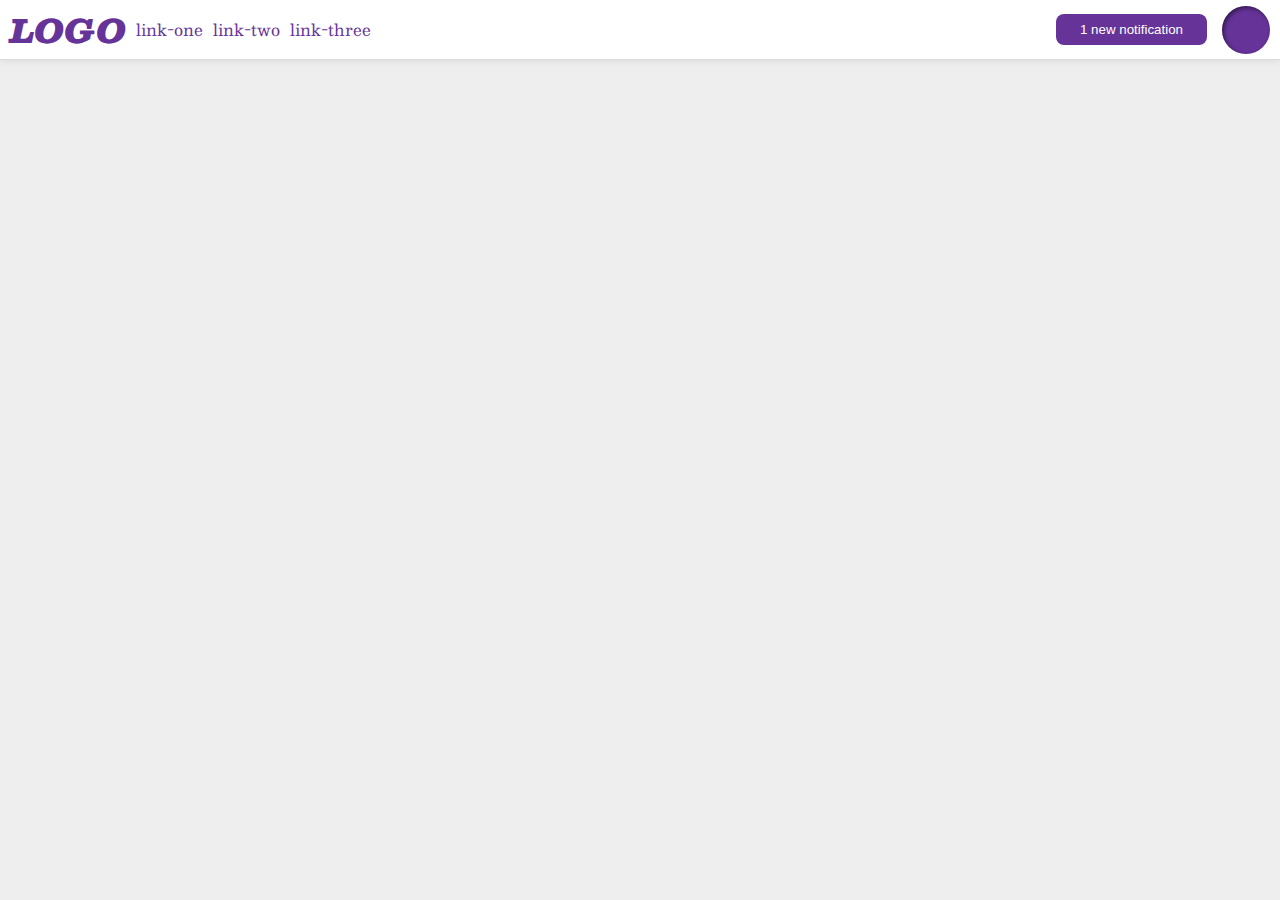
<file: flex/03-flex-header-2/index.html>
<!DOCTYPE html>
<html lang="en">
  <head>
    <meta charset="UTF-8">
    <meta http-equiv="X-UA-Compatible" content="IE=edge">
    <meta name="viewport" content="width=device-width, initial-scale=1.0">
    <title>Flex Header 2</title>
    <link rel="stylesheet" href="style.css">
  </head>
  <body>
    <div class="header">
      <div class="logolinks">
        <div class="logo">
          LOGO
        </div>
        <ul class="links">
          <li><a href="https://google.com">link-one</a></li>
          <li><a href="https://google.com">link-two</a></li>
          <li><a href="https://google.com">link-three</a></li>
        </ul>
    </div>
          <div class="derecha">
            <button class="notifications">
              1 new notification
            </button>
            <div class="profile-image"></div>
          </div>
    </div>
  </body>
</html>
</file>
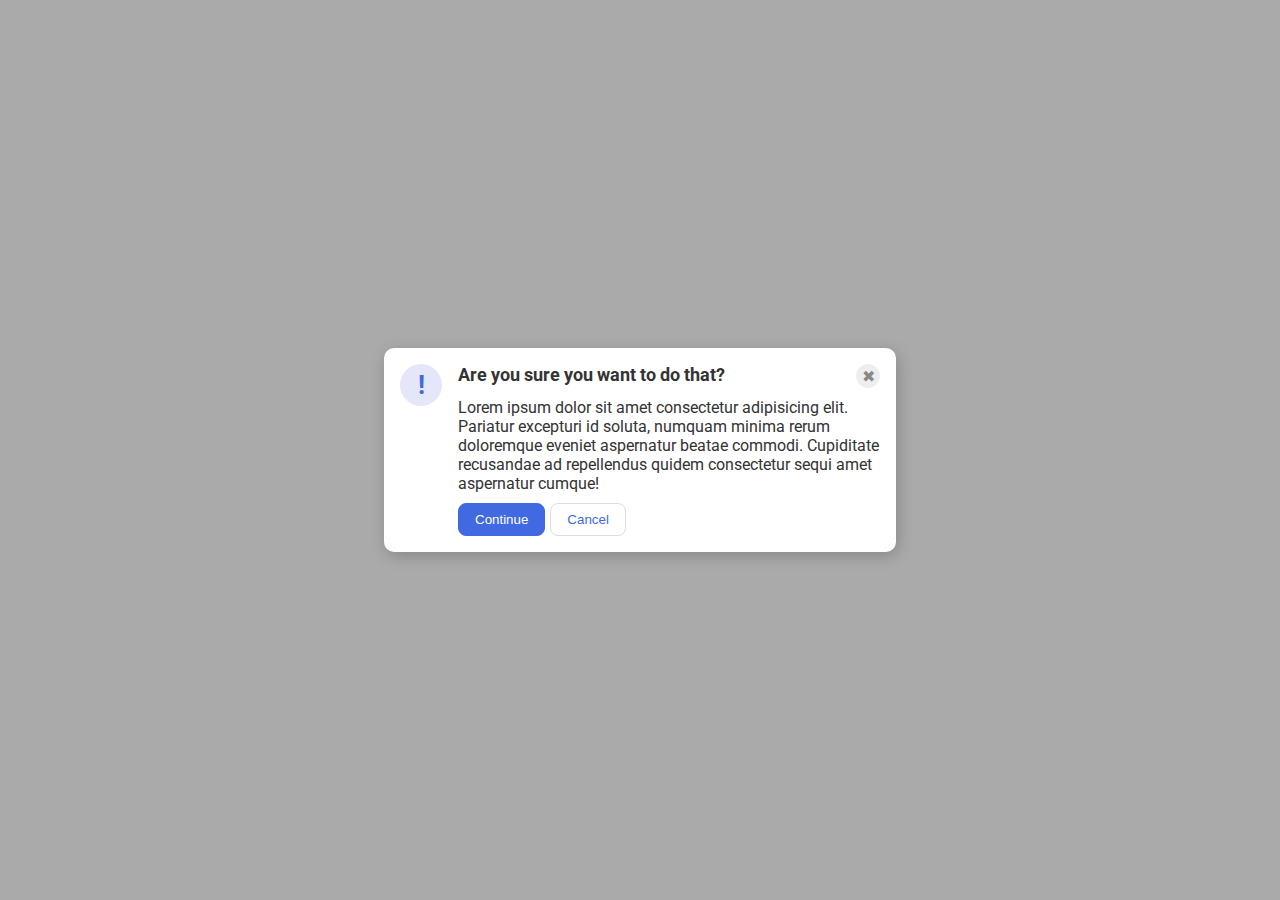
<file: flex/05-flex-modal/index.html>
<!DOCTYPE html>
<html lang="en">
  <head>
    <meta charset="UTF-8">
    <meta http-equiv="X-UA-Compatible" content="IE=edge">
    <meta name="viewport" content="width=device-width, initial-scale=1.0">
    <link rel="stylesheet" href="style.css">
    <title>Modal</title>
  </head>
  <body>
    <div class="modal">
      <div class="icon">!</div>
          <div class="container">
            <div class="headerContainer">
            <div class="header">Are you sure you want to do that?</div>  
            <button class="close-button">✖</button>
          </div>
            <div class="text">Lorem ipsum dolor sit amet consectetur adipisicing elit. Pariatur excepturi id soluta, numquam minima rerum doloremque eveniet aspernatur beatae commodi. Cupiditate recusandae ad repellendus quidem consectetur sequi amet aspernatur cumque!</div>
            <div class="buttonContainer">
            <button class="continue">Continue</button>
            <button class="cancel">Cancel</button>
      </div>
    </div>
  </body>
</html>
</file>
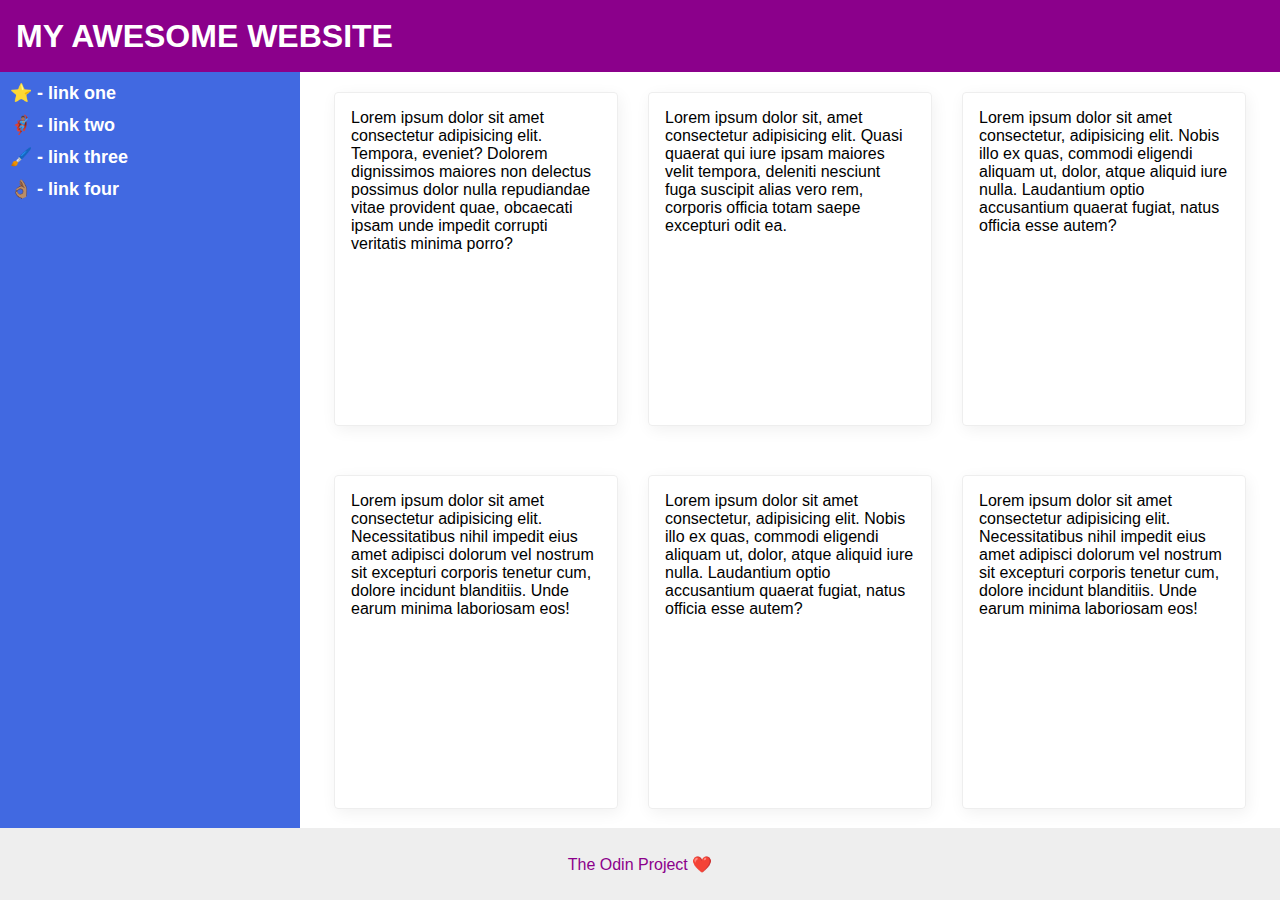
<file: flex/07-flex-layout-2/index.html>
<!DOCTYPE html>
<html lang="en">
  <head>
    <meta charset="UTF-8">
    <meta http-equiv="X-UA-Compatible" content="IE=edge">
    <meta name="viewport" content="width=device-width, initial-scale=1.0">
    <title>The Holy Grail</title>
    <link rel="stylesheet" href="style.css">
  </head>
  <body>
    <div class="header">
      MY AWESOME WEBSITE
    </div>
    <div id="bodyContainer">
    <div class="sidebar">
      <ul>
        <li><a href="#">⭐ - link one</a></li>
        <li><a href="#">🦸🏽‍♂️ - link two</a></li>
        <li><a href="#">🖌️ - link three</a></li>
        <li><a href="#">👌🏽 - link four</a></li>
      </ul>
    </div>
    <div class="cardContainer">
    <div class="card">Lorem ipsum dolor sit amet consectetur adipisicing elit. Tempora, eveniet? Dolorem dignissimos maiores non delectus possimus dolor nulla repudiandae vitae provident quae, obcaecati ipsam unde impedit corrupti veritatis minima porro?</div>
    <div class="card">Lorem ipsum dolor sit, amet consectetur adipisicing elit. Quasi quaerat qui iure ipsam maiores velit tempora, deleniti nesciunt fuga suscipit alias vero rem, corporis officia totam saepe excepturi odit ea.</div>
    <div class="card">Lorem ipsum dolor sit amet consectetur, adipisicing elit. Nobis illo ex quas, commodi eligendi aliquam ut, dolor, atque aliquid iure nulla. Laudantium optio accusantium quaerat fugiat, natus officia esse autem?</div>
    <div class="card">Lorem ipsum dolor sit amet consectetur adipisicing elit. Necessitatibus nihil impedit eius amet adipisci dolorum vel nostrum sit excepturi corporis tenetur cum, dolore incidunt blanditiis. Unde earum minima laboriosam eos!</div>
    <div class="card">Lorem ipsum dolor sit amet consectetur, adipisicing elit. Nobis illo ex quas, commodi eligendi aliquam ut, dolor, atque aliquid iure nulla. Laudantium optio accusantium quaerat fugiat, natus officia esse autem?</div>
    <div class="card">Lorem ipsum dolor sit amet consectetur adipisicing elit. Necessitatibus nihil impedit eius amet adipisci dolorum vel nostrum sit excepturi corporis tenetur cum, dolore incidunt blanditiis. Unde earum minima laboriosam eos!</div>
  </div>
</div>
    <div class="footer">
      The Odin Project ❤️
    </div>
  </body>
</html>
</file>
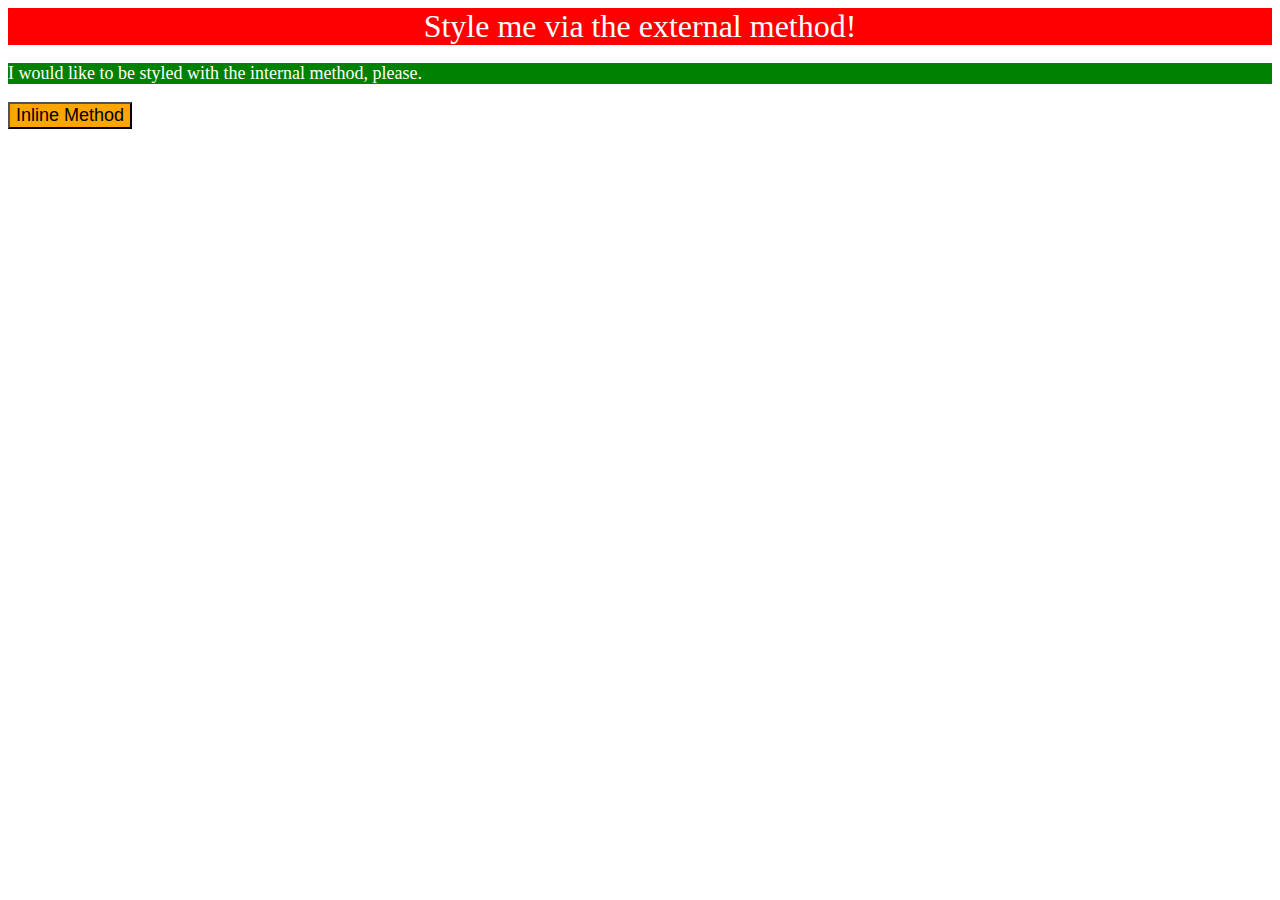
<file: foundations/01-css-methods/index.html>
<!DOCTYPE html>
<html lang="en">
  <head>
    <meta charset="UTF-8">
    <meta http-equiv="X-UA-Compatible" content="IE=edge">
    <meta name="viewport" content="width=device-width, initial-scale=1.0">
    <title>Methods for Adding CSS</title>
    <link rel="stylesheet" href="style.css">
    <style>
      p{
        background-color: green;
        color: white;
        font-size: 18px;

      }
    </style>
  </head>
  <body>
    <div>Style me via the external method!</div>
    <p>I would like to be styled with the internal method, please.</p>
    <button style="background-color: orange; font-size: 18px;">Inline Method</button>
  </body>


</html>
</file>
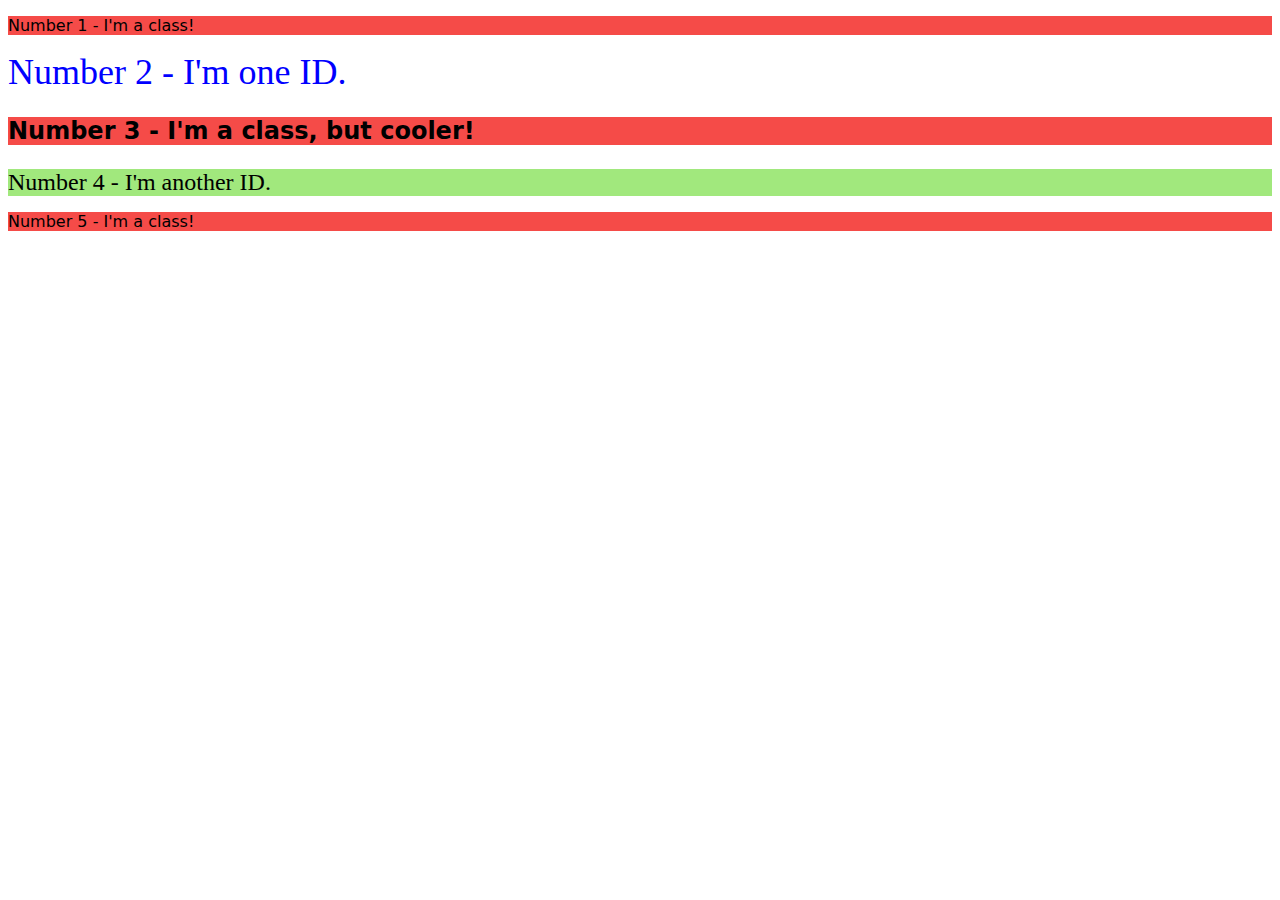
<file: foundations/02-class-id-selectors/index.html>
<!DOCTYPE html>
<html lang="en">
  <head>
    <meta charset="UTF-8">
    <meta http-equiv="X-UA-Compatible" content="IE=edge">
    <meta name="viewport" content="width=device-width, initial-scale=1.0">
    <title>Class and ID Selectors</title>
    <link rel="stylesheet" href="style.css">
  </head>
  <body>
    <p class="pis">Number 1 - I'm a class!</p>
    <div id="id1">Number 2 - I'm one ID.</div>
    <p class="pis" id="id2"><b>Number 3 - I'm a class, but cooler!</b></p>
    <div id="id3">Number 4 - I'm another ID.</div>
    <p class="pis">Number 5 - I'm a class!</p>
  </body>
</html>
</file>
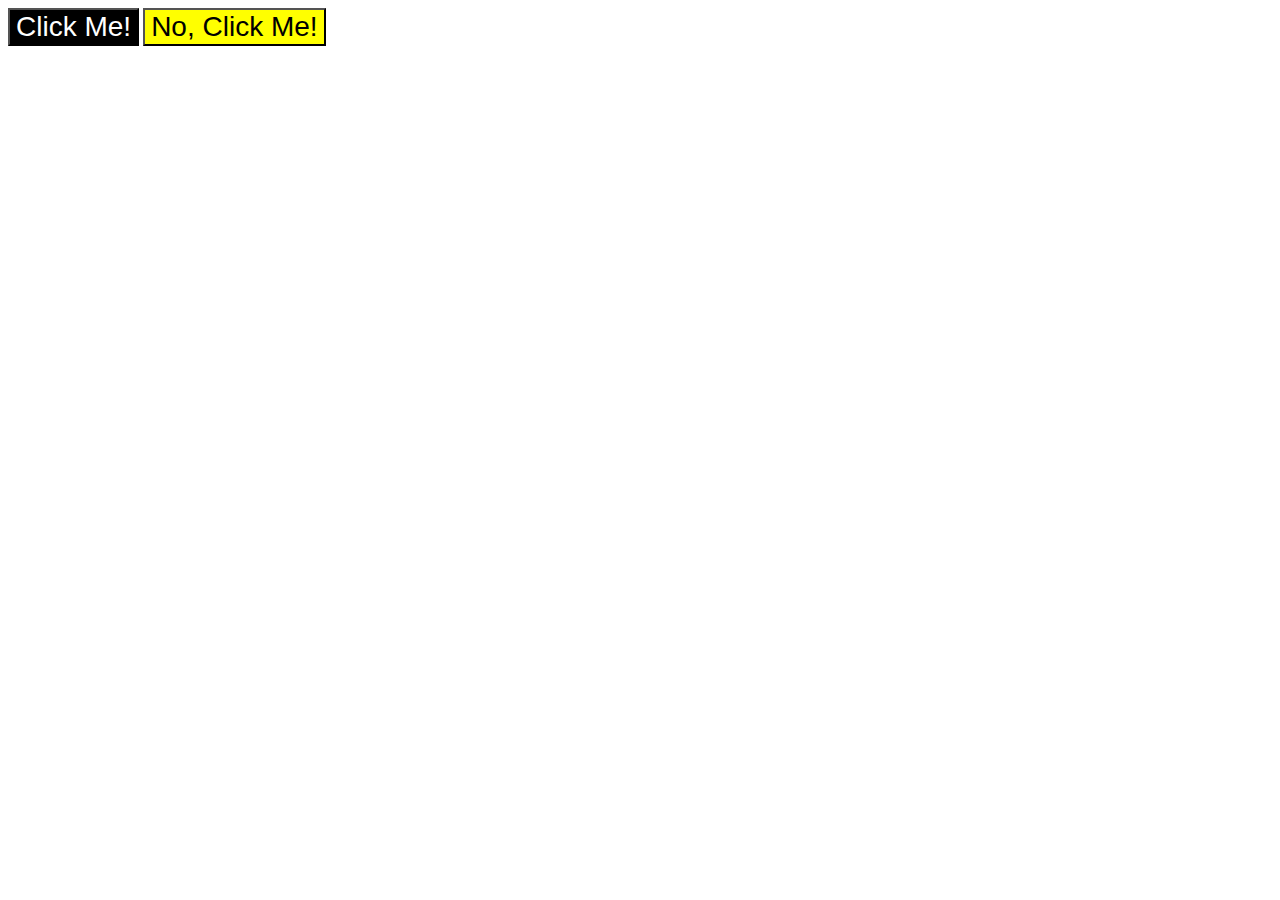
<file: foundations/03-grouping-selectors/index.html>
<!DOCTYPE html>
<html lang="en">
  <head>
    <meta charset="UTF-8">
    <meta http-equiv="X-UA-Compatible" content="IE=edge">
    <meta name="viewport" content="width=device-width, initial-scale=1.0">
    <title>Grouping Selectors</title>
    <link rel="stylesheet" href="style.css">
  </head>
  <body>
    <button class="b1">Click Me!</button>
    <button class="b2">No, Click Me!</button>
  </body>
</html>
</file>
<file: flex/03-flex-header-2/style.css>
/* this is some magical font-importing.  
you'll learn about it later. */
@import url('https://fonts.googleapis.com/css2?family=Besley:ital,wght@0,400;1,900&display=swap');

body {
  margin: 0;
  background: #eee;
  font-family: Besley, serif;
}

.header {
  background: white;
  border-bottom: 1px solid #ddd;
  box-shadow: 0 0 8px rgba(0,0,0,.1);
  display: flex;
  justify-content: space-between;
  align-items: center;
  padding: 0px 10px;
}

.profile-image {
  background: rebeccapurple;
  box-shadow: inset 2px 2px 4px rgba(0,0,0,.5);
  border-radius: 50%;
  width: 48px;
  height: 48px;
}

.logo {
  color: rebeccapurple;
  font-size: 32px;
  font-weight: 900;
  font-style: italic;
  margin-right:0px;
}

button {
  border: none;
  border-radius: 8px;
  background: rebeccapurple;
  color: white;
  padding: 8px 24px;
}

a {
  /* this removes the line under our links */
  text-decoration: none;
  color: rebeccapurple;
  gap: 8px;
    
}

ul {
  list-style-type: none;
  display: flex;
  gap: 10px;
  padding-left: 10px;
 
}
.logolinks{
  display: flex;
  justify-content: flex-start;
  align-items: center;
}

.derecha {
  display: flex;
  justify-content: flex-end;
  align-items: center;
  gap: 15px;  
}
</file>
<file: flex/05-flex-modal/style.css>
@import url('https://fonts.googleapis.com/css2?family=Roboto:wght@400;700&display=swap');

html, body {
  height: 100%;
}

body {
  font-family: Roboto, sans-serif;
  margin: 0;
  background: #aaa;
  color: #333;
  /* I'll give you this one for free lol */
  display: flex;
  align-items: center;
  justify-content: center;
}

.modal {
  background: white;
  width: 480px;
  border-radius: 10px;
  box-shadow: 2px 4px 16px rgba(0,0,0,.2);
  padding: 16px;
  display: flex;
  gap: 16px;
}

.icon {
  color: royalblue;
  font-size: 26px;
  font-weight: 700;
  background: lavender;
  width: 42px;
  height: 42px;
  border-radius: 50%;
  display: flex;
  align-items: center;
  justify-content: center;
  flex-shrink: 0;
}

.close-button {
  background: #eee;
  border-radius: 50%;
  color: #888;
  font-weight: 400;
  font-size: 16px;
  height: 24px;
  width: 24px;
  display: flex;
  align-items: center;
  justify-content: center;
  border: 1px solid #eee;
  padding: 0;
}

.header {
  font-size: 18px;
  font-weight: bold;
}

button {
  cursor: pointer;
  padding: 8px 16px;
  border-radius: 8px;
}

button.continue {
  background: royalblue;
  border: 1px solid royalblue;
  color: white;
}

button.cancel {
  background: white;
  border: 1px solid #ddd;
  color: royalblue;
}

.container {
  display: flex;
  flex-flow: column wrap; 
}

.text {
  display: flex;
  text-align:start;
}

.headerContainer {
  display: flex;
  justify-content: space-between;
  padding: 0px 0 10px;
  align-items: start;
}

.buttonContainer{
  display: flex;
  gap: 5px;
  margin-top: 10px;
}
</file>
<file: flex/07-flex-layout-2/style.css>
body {
  font-family: -apple-system, BlinkMacSystemFont, 'Segoe UI', Roboto, Oxygen, Ubuntu, Cantarell, 'Open Sans', 'Helvetica Neue', sans-serif;
  margin: 0;
  min-height: 100vh;
  display: flex;
  flex-direction: column; 
  justify-content: space-between;
  flex-wrap: wrap;
}

.header {
  height: 72px;
  background: darkmagenta;
  color: white;
  font-size: 32px;
  font-weight: 900;
  display: flex;
  align-items: center;
  padding-left: 16px;
}

.footer {
  height: 72px;
  background: #eee;
  color: darkmagenta;
  display: flex;
  justify-content: center;
  align-items: center;
}

.sidebar {
  width: 300px;
  margin: 0;
  background: royalblue;
  box-sizing: border-box;
  display: flex;
  flex-shrink: 0;
  align-items: start;
  justify-content: start;
}

.card {
  border: 1px solid #eee;
  box-shadow: 2px 4px 16px rgba(0,0,0,.06);
  border-radius: 4px;
  display: flex;
  flex-direction: column;
  justify-content: start;
  align-items: stretch;
  flex-wrap: wrap ;
  height: 300px;
  width: 250px;
  padding: 16px;
  margin: 10px;
}

.cardContainer {
  display: flex;
  flex-direction: row;
  flex-wrap: wrap;
  justify-content: center;
  align-items: center;
  flex:1 1 0;
  gap:10px;
  
}

#bodyContainer{
  display: flex;
  flex-direction: row;
  flex-grow:1;
}

a {
  text-decoration: none;
  color: white;
  font-weight: bold;
  font-size: 18px;
}
ul{
  list-style: none;
  padding: 10px;
  margin: 0;
  display: flex;
  flex-direction: column;
  gap:10px;
}
</file>
<file: foundations/01-css-methods/style.css>
div{
    background-color: red;
    color: white;
    font-size: 32px;
    text-align: center;
    text-emphasis: bold;
}
</file>
<file: foundations/02-class-id-selectors/style.css>
.pis{
        background-color:#f54b48;
        font-family: 'Verdana', 'DejaVu Sans','sans-s   erif' ;
    }

    #id1{
        color: rgb(0, 0, 255);
        font-size: 36px;
    }

    #id2{
        font-size: 24px;
    }

    #id3{
        background-color: hsl(from green 100 70 70);
        font-size: 24px;
        
    }
</file>
<file: foundations/03-grouping-selectors/style.css>
.b1{
    background-color: black;
    color: white;
}
.b2{
    background-color: yellow;
}

.b1, .b2{
font-size: 28px;
font-family: Helvetica, "Times New Roman", sans-serif;
}
</file>
